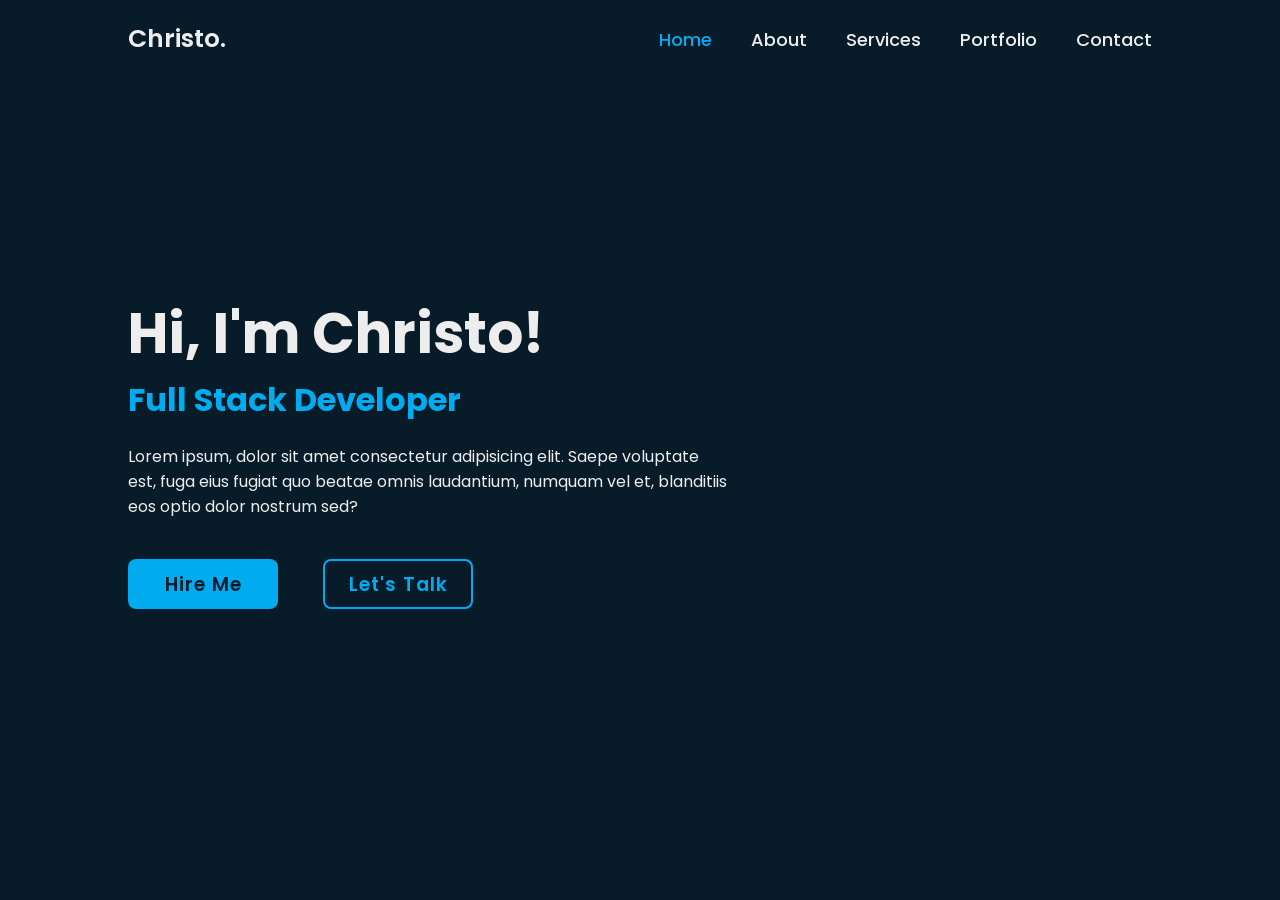
<file: Portfolio 02/index.html>
<!DOCTYPE html>
<html lang="en">

<head>
    <meta charset="UTF-8">
    <meta name="viewport" content="width=device-width, initial-scale=1.0">
    <link rel="stylesheet" href="style.css">
    <title>Portfolio</title>
</head>

<body>
    <header class="header">
        <a href="#" class="logo">Christo.</a>

        <nav class="navbar">
            <a href="#" class="active">Home</a>
            <a href="#">About</a>
            <a href="#">Services</a>
            <a href="#">Portfolio</a>
            <a href="#">Contact</a>
        </nav>
    </header>

    <section class="home">
        <div class="home-content">
            <h1 class="name-heading"><a href="#">Hi, I'm Christo!</a></h1>
            <h3>Full Stack Developer</h3>
            <p>Lorem ipsum, dolor sit amet consectetur adipisicing elit. Saepe voluptate est, fuga eius fugiat quo beatae omnis laudantium, numquam vel et, blanditiis eos optio dolor nostrum sed?</p>
            <div class="btn-box">
                <a href="#">Hire Me</a>
                <a href="#">Let's Talk</a>
            </div>
        </div>
    </section>
</body>

</html>
</file>
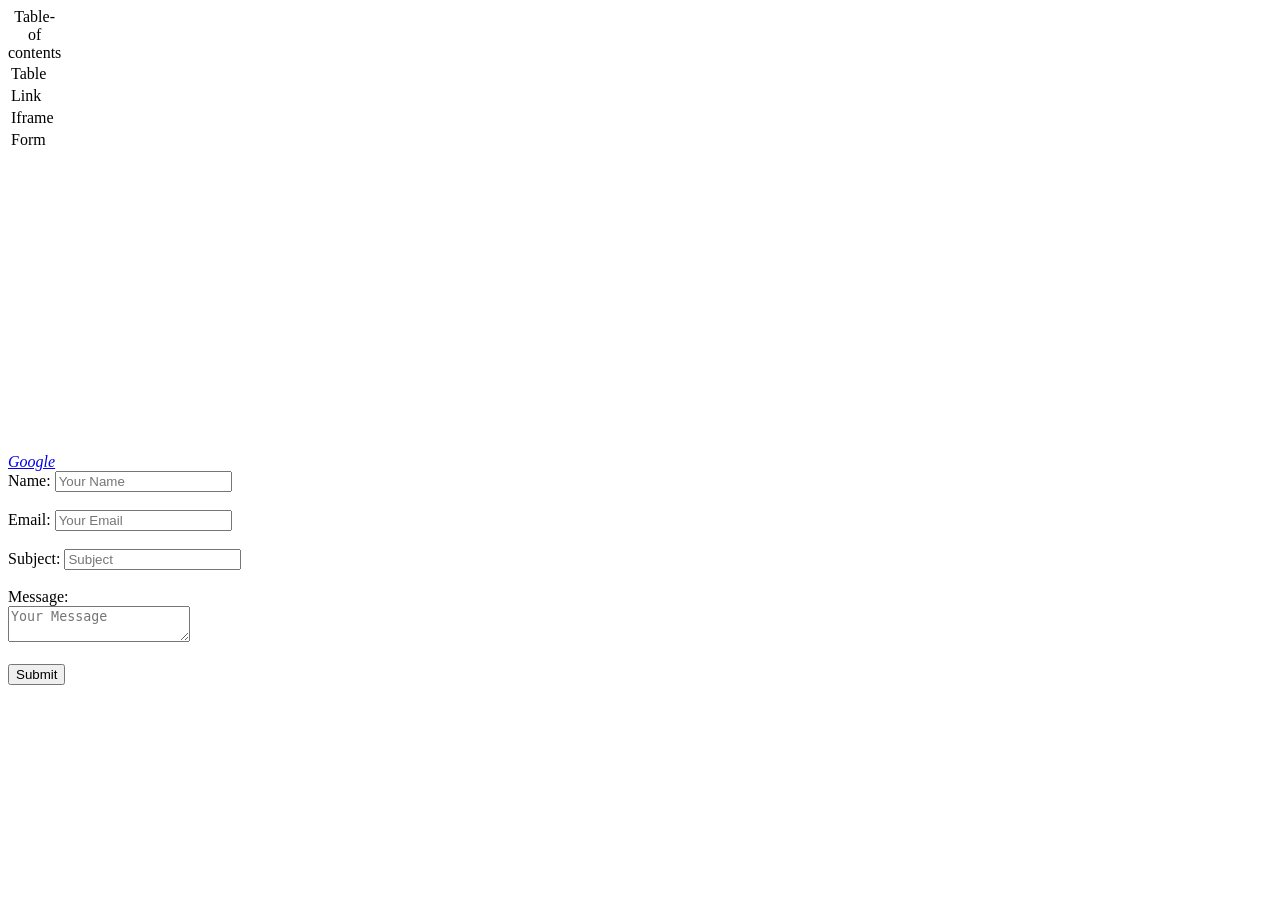
<file: Website 01/index.html>
<!DOCTYPE html>
<html lang="en">

<head>
    <meta charset="UTF-8">
    <meta name="viewport" content="width=device-width, initial-scale=1.0">
    <title>Website for Students</title>
</head>

<body>
    <table>
        <caption>Table-of contents</caption>
        <tbody>
            <tr>
                <td>Table</td>
            </tr>
            <tr>
                <td>Link</td>
            </tr>
            <tr>
                <td>Iframe</td>
            </tr>
            <tr>
                <td>Form</td>
            </tr>
        </tbody>
    </table>
    <a href="https://www.youtube.com/watch?v=HcOc7P5BMi4&list=PLfqMhTWNBTe0PY9xunOzsP5kmYIz2Hu7i&index=2"
        target="_blank"><i>Google</i></a>
    <iframe width="560" height="315" src="https://www.youtube.com/embed/HcOc7P5BMi4?si=QsQpluB_Xg0WCLTB"
        title="YouTube video player" frameborder="0"
        allow="accelerometer; autoplay; clipboard-write; encrypted-media; gyroscope; picture-in-picture; web-share"
        referrerpolicy="strict-origin-when-cross-origin" allowfullscreen></iframe>

    <form action="/action.php">
        <label for="name">Name:</label>
        <input type="text" id="name" name="name" placeholder="Your Name" required><br><br>

        <label for="email">Email:</label>
        <input type="email" id="email" name="email" placeholder="Your Email" required><br><br>

        <label for="subject">Subject:</label>
        <input type="text" id="subject" name="subject" placeholder="Subject" required><br><br>

        <label for="message">Message:</label><br>
        <textarea id="message" name="message" placeholder="Your Message" required></textarea><br><br>

        <input type="submit" value="Submit">
    </form>
</body>

</html>
</file>
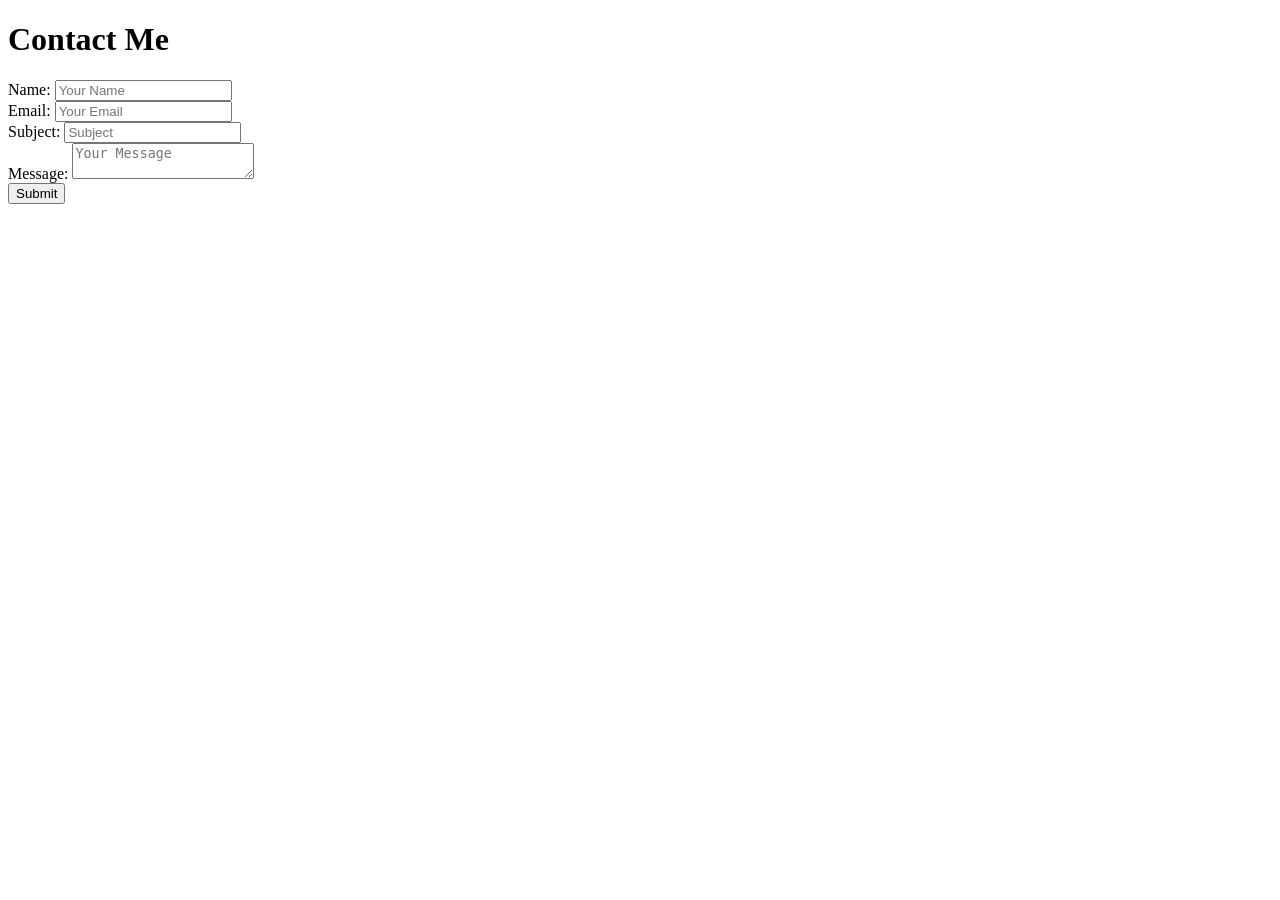
<file: Contact Me.html>
<!DOCTYPE html>
<html lang="en">

<head>
    <meta charset="UTF-8">
    <meta name="viewport" content="width=device-width, initial-scale=1.0">
    <title>Contact Me</title>
</head>

<body>
    <main>
        <h1>Contact Me</h1>

        <Form action="/action.php">
            <label for="name">
                Name:
                <input type="text" id="name" placeholder="Your Name" required>
            </label><br>
            <label for="email">
                Email:
                <input type="email" id="email" placeholder="Your Email" required>
            </label>
            </label><br>
            <label for="subject">
                Subject:
                <input type="text" id="subject" placeholder="Subject" required>
            </label><br>
            <label for="message">
                Message:
                <textarea id="message" placeholder="Your Message" required></textarea>
            </label><br>
            <input type="submit" value="Submit">
        </Form>
    </main>
</body>

</html>
</file>
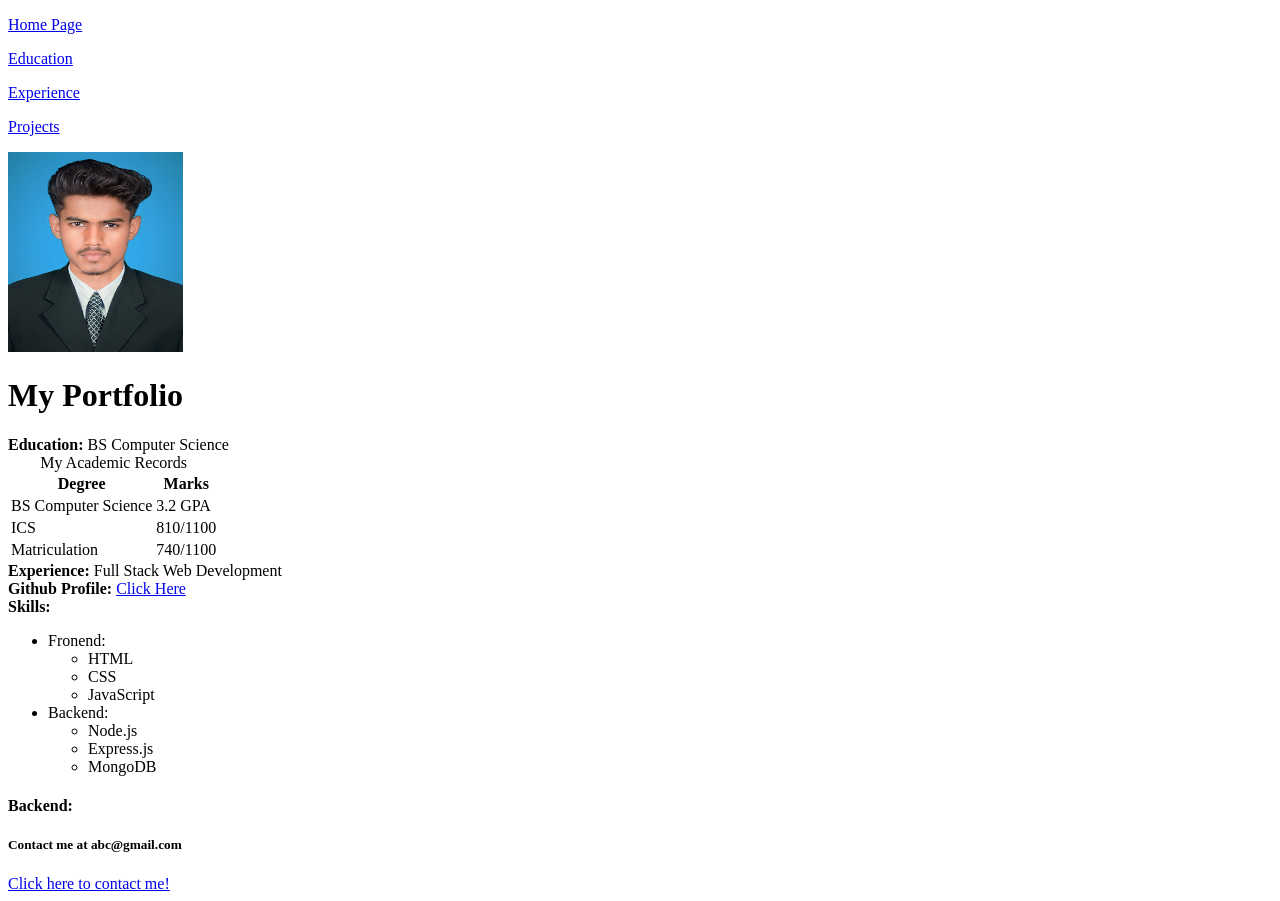
<file: Home Page.html>
<!DOCTYPE html>
<html lang="en">

<head>
    <meta charset="UTF-8">
    <meta name="viewport" content="width=device-width, initial-scale=1.0">
    <title>Portfolio</title>
</head>

<body>
    <header>
        <p><a href="/HTML-Practice/Home Page.html">Home Page</a></p>
        <p><a href="/HTML-Practice/education.html">Education</a></p>
        <p><a href="/HTML-Practice/Experience.html">Experience</a></p>
        <p><a href="/HTML-Practice/Projects.html">Projects</a></p>
    </header>
    <main>
        <img src="/Images/Profile.jpg" alt="My Picture" width="175" height="200">
        <h1>My Portfolio</h1>
        <section><b>Education:</b> BS Computer Science</section>
        <table>
            <caption>My Academic Records</caption>
            <thead>
                <tr>
                    <th>Degree</th>
                    <th>Marks</th>
                </tr>
            </thead>
            <tbody>
                <tr>
                    <td>BS Computer Science</td>
                    <td>3.2 GPA</td>
                </tr>
                <tr>
                    <td>ICS</td>
                    <td>810/1100</td>
                </tr>
                <tr>
                    <td>Matriculation</td>
                    <td>740/1100</td>
                </tr>
            </tbody>

        </table>
        <section><b>Experience:</b> Full Stack Web Development</section>
        <section><b>Github Profile:</b> <a href="https://github.com/christoscripts" target="_blank">Click Here</a>
        </section>

        <b>Skills:</b>
        <ul>
            <li>Fronend:</li>
            <ul>
                <li>HTML</li>
                <li>CSS</li>
                <li>JavaScript</li>
            </ul>
            <li>Backend:</li>
            <ul>
                <li>Node.js</li>
                <li>Express.js</li>
                <li>MongoDB</li>
            </ul>
        </ul>
        <h4>Backend:</h4>

    </main>
    <footer>
        <h5>Contact me at abc@gmail.com</h5>
        <a href="/HTML-Practice/Contact Me.html">Click here to contact me!</a>
    </footer>
</body>

</html>
</file>
<file: Portfolio 02/style.css>
@import url('https://fonts.googleapis.com/css2?family=Poppins:ital,wght@0,100;0,200;0,300;0,400;0,500;0,600;0,700;0,800;0,900;1,100;1,200;1,300;1,400;1,500;1,600;1,700;1,800;1,900&display=swap');

*{
    margin: 0%;
    padding: 0%;
    box-sizing: border-box;
    font-family: "Poppins", sans-serif;
}

body{
    background-color: #081b29;
    color: #ededed;
}

.header {
    position: fixed;
    top: 0%;
    left: 0%;
    width: 100%;
    padding: 20px 10%;
    /* background-color: yellowgreen; */
    display: flex;
    justify-content: space-between;
    align-items: center;
    z-index: 100;
}

.logo {
    font-size: 25px;
    color: #ededed;
    text-decoration: none;
    font-weight: 600;
}

.navbar a {
    font-size: 18px;
    color: #ededed;
    text-decoration: none;
    font-weight: 500;
    margin-left: 35px;
    transition: .3s;
}

.navbar a:hover,
.navbar a.active {
    color: #00abf0;
}

.home {
    height: 100vh;
    display: flex;
    align-items: center;
    padding: 0 10%;
}

.home-content {
    max-width: 600px;
}

.name-heading a {
    font-size: 56px;
    font-weight: 700;
    text-decoration: none;
    color: #ededed;
}


.home-content h3 {
    font-size: 32px;
    font-weight: 700;
    color: #00abf0;
}

.home-content p {
    font-size: 16px;
    margin: 20px 0 40px;
}

.home-content .btn-box {
    width: 345px;
    height: 50px;
    /* background-color: green; */
    display: flex;
    justify-content: space-between;
    position: relative;
}

.btn-box a {
    display: inline-flex;
    justify-content: center;
    align-items: center;
    height: 100%;
    width: 150px;
    background-color: #00abf0;
    border: 2px solid #00abf0;
    border-radius: 8px;
    font-size: 19px;
    color: #081b29;
    text-decoration: none;
    font-weight: 600;
    letter-spacing: 1px;
}



.btn-box a:nth-child(2) {
    background: transparent;
    color: #00abf0;
}




.name-heading {
    position: relative;
}

h1 a::before {
    content: '';
    position: absolute;
    bottom: 5px;
    left: 0;
    width: 0%;
    height: 3px;
    background-color: #ededed;
    transition: 0.5s;
}

h1 a:hover::before {
    width: 70%;
}
</file>
